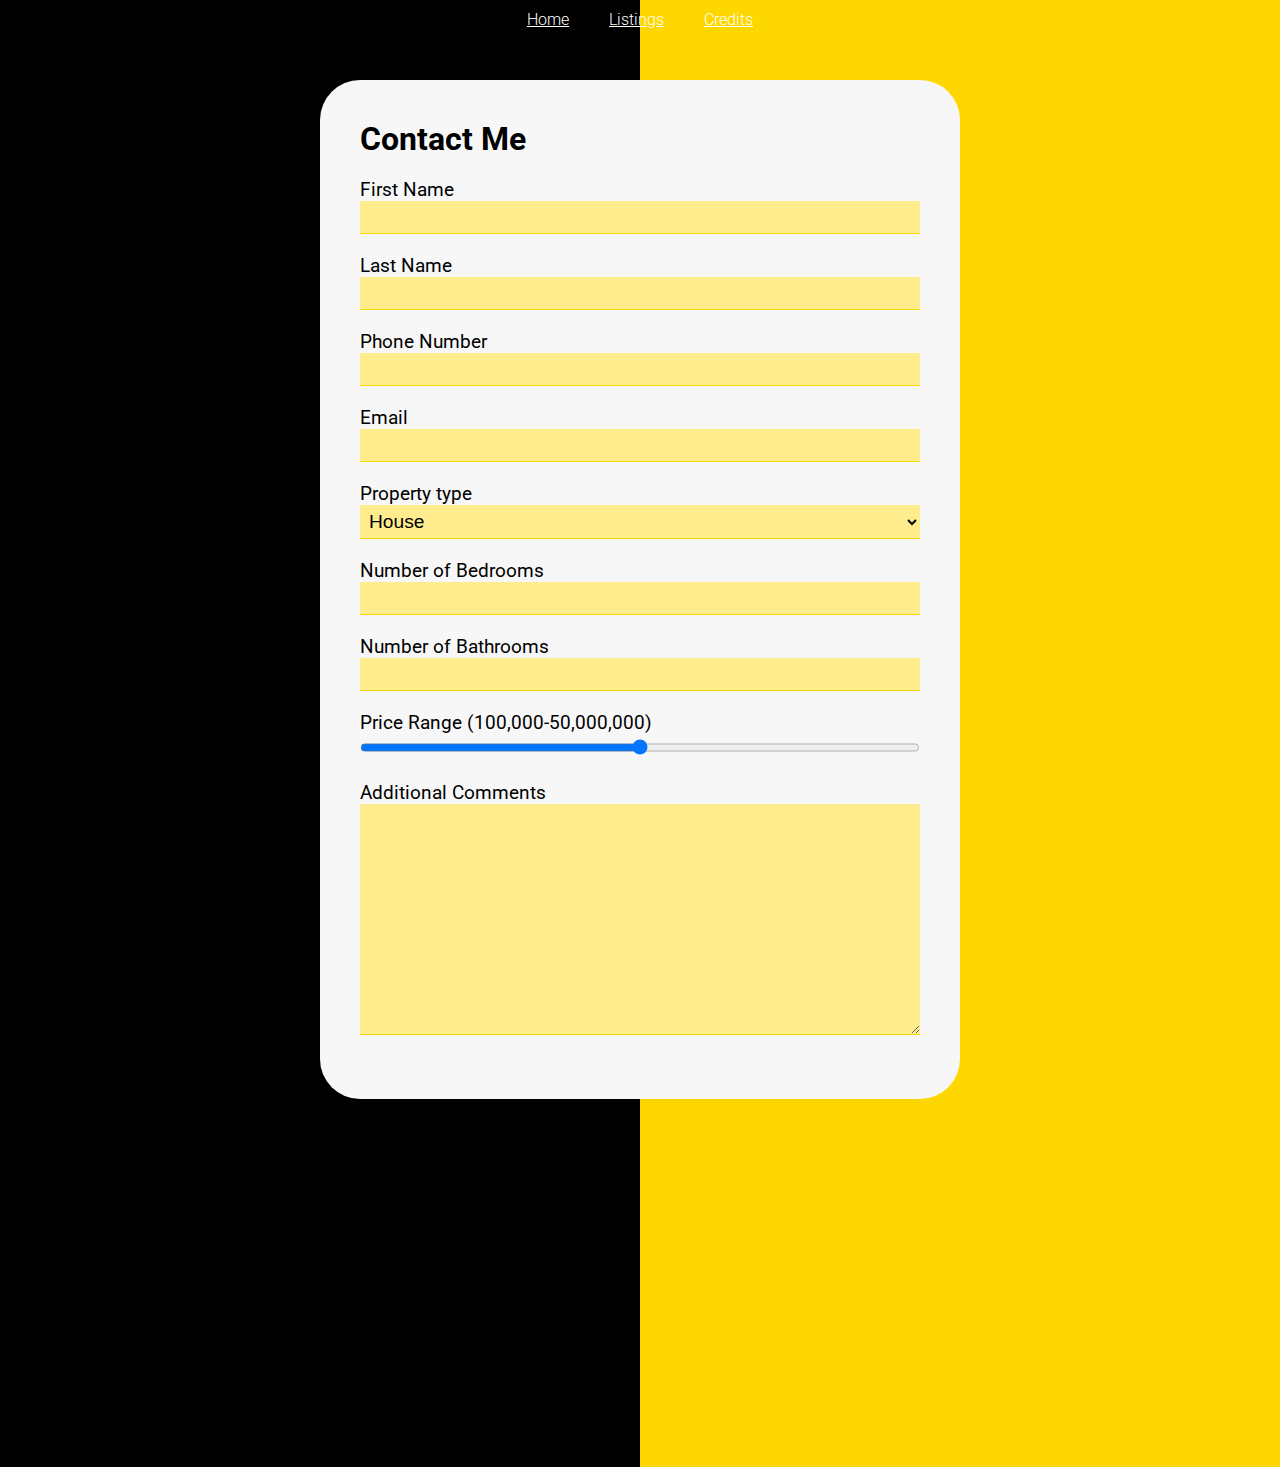
<file: contact.html>
<!DOCTYPE html>
<html lang="en">
  <head>
    <title>Contact | John Dolier</title>
    <meta charset="UTF-8" />
    <meta name="viewport" content="width=device-width, initial-scale=1" />
    <link
      href="https://fonts.googleapis.com/css2?family=Roboto:ital,wght@0,100;0,300;0,400;0,500;0,700;0,900;1,100;1,300;1,400;1,500;1,700;1,900&display=swap"
      rel="stylesheet"
    />
    <link rel="stylesheet" href="./global.css" />
    <link rel="stylesheet" href="./contact.css" />
  </head>
  <body>
    <nav>
      <a href="index.html">Home</a>
      <a href="listings.html">Listings</a>
      <a href="credits.html">Credits</a>
    </nav>
    <div class="sleeve"></div>
    <form>
      <h1>Contact Me</h1>
      <label for="firstname">First Name</label>
      <input type="text" name="firstname" value="" placeholder="First Name" />
      <label for="lastname">Last Name</label>
      <input type="text" name="lastname" value="" placeholder="Last Name" />
      <label for="phone">Phone Number</label>
      <input type="tel" name="phone" value="" placeholder="Phone Number" />
      <label for="email">Email</label>
      <input type="email" name="email" value="" placeholder="Email" />
      <label for="type">Property type</label>
      <select>
        <option value="house">House</option>
        <option value="condominium">Condominium</option>
      </select>
      <label for="bedrooms">Number of Bedrooms</label>
      <input
        type="number"
        name="bedrooms"
        value=""
        placeholder="Number of Bedrooms"
      />
      <label for="bathrooms">Number of Bathrooms</label>
      <input
        type="number"
        name="bathrooms"
        value=""
        placeholder="Number of Bathrooms"
      />
      <label for="price">Price Range (100,000-50,000,000)</label>
      <input type="range" name="price" min="100000" max="50000000" value="" />
      <label for="comments">Additional Comments</label>
      <textarea rows="10" cols="75" name="comments"></textarea>
    </form>
  </body>
</html>
</file>
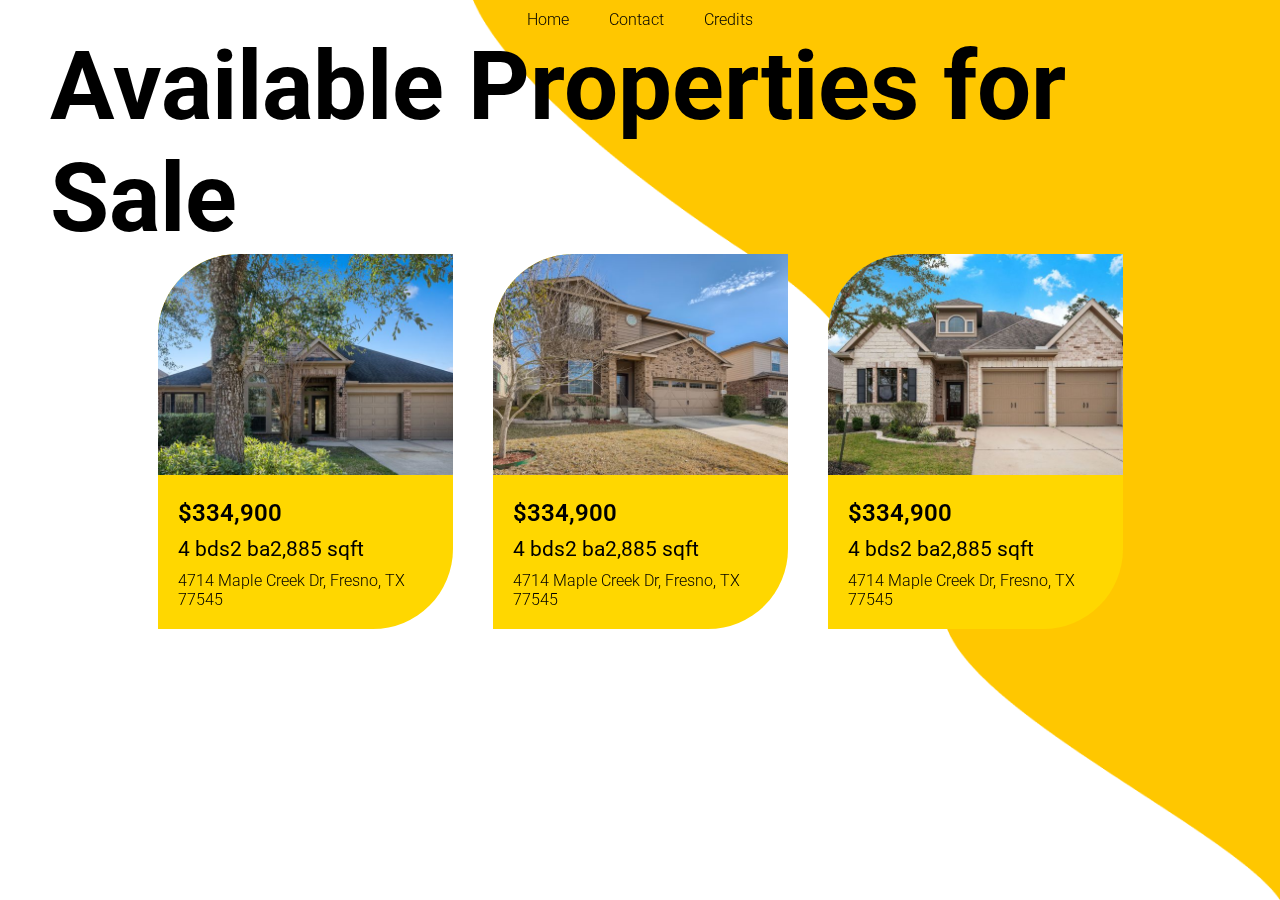
<file: listings.html>
<!DOCTYPE html>
<html lang="en">
  <head>
    <title>Listings | John Dolier</title>
    <meta charset="UTF-8" />
    <meta name="viewport" content="width=device-width, initial-scale=1" />
    <link
      href="https://fonts.googleapis.com/css2?family=Roboto:ital,wght@0,100;0,300;0,400;0,500;0,700;0,900;1,100;1,300;1,400;1,500;1,700;1,900&display=swap"
      rel="stylesheet"
    />
    <link rel="stylesheet" href="./global.css" />
    <link rel="stylesheet" href="./listings.css" />
  </head>
  <body>
    <nav>
      <a href="index.html">Home</a>
      <a href="contact.html">Contact</a>
      <a href="credits.html">Credits</a>
    </nav>

    <img src="images/wave.png" id="wave" />
    <h1>Available Properties for Sale</h1>
    <div class="listings">
      <a href="firstlisting.html" class="listing">
        <img src="images/listing1.jpg" alt="" />
        <div class="listing_body">
          <p class="price">$334,900</p>
          <p class="features">4 bds2 ba2,885 sqft</p>
          <p class="location">4714 Maple Creek Dr, Fresno, TX 77545</p>
        </div>
      </a>
      <a href="secondlisting.html" class="listing">
        <img src="images/listing2.jpg" alt="" />
        <div class="listing_body">
          <p class="price">$334,900</p>
          <p class="features">4 bds2 ba2,885 sqft</p>
          <p class="location">4714 Maple Creek Dr, Fresno, TX 77545</p>
        </div>
      </a>
      <a href="thirdlisting.html" class="listing">
        <img src="images/listing3.jpg" alt="" />
        <div class="listing_body">
          <p class="price">$334,900</p>
          <p class="features">4 bds2 ba2,885 sqft</p>
          <p class="location">4714 Maple Creek Dr, Fresno, TX 77545</p>
        </div>
      </a>
    </div>
  </body>
</html>
</file>
<file: global.css>
:root {
  --primary-color: #ffd700;
  --primary-light: #ffed8d;
  --secondary-color: #f7f7f7;
  --base-color: black;
  font-family: "Roboto", sans-serif;
}
* {
  margin: 0px;
  padding: 0px;
  box-sizing: border-box;
  transition: 0.2s ease-in-out;
}
body {
  width: 100vw;
  overflow-x: hidden;
}

button {
  cursor: pointer;
}
button:hover {
  filter: saturate(0.7);
  border-radius: 15px;
}

nav {
  position: absolute;
  top: 0px;
  left: 0px;
  z-index: 3;
  width: 100vw;
  display: flex;
  align-items: center;
  justify-content: center;
  padding: 10px 20px;
  gap: 40px;
}
nav a {
  color: white;
  font-weight: 300;
}
nav a:hover {
  font-weight: 500;
  margin: 0px 10px;
}
</file>
<file: contact.css>
body {
  width: 100vw;
  background: var(--primary-color);
  position: relative;
}

.sleeve {
  width: 50vw;
  background: black;
  height: 163vh;
}
h1 {
  margin-bottom: 20px;
}
form {
  position: absolute;
  top: 80px;
  background: var(--secondary-color);
  border-radius: 40px;
  padding: 40px;
  width: 50vw;
  left: 50%;
  transform: translateX(-50%);
  z-index: 3;
}

input,
select,
textarea {
  width: 100%;
  padding: 5px;
  background: none;
  border: none;
  outline: none;
  font-size: 1.2rem;
  font-weight: 300;
  margin-bottom: 20px;
  background: var(--primary-light);
  border-bottom: 1px solid var(--primary-color);
}
label {
  font-size: 1.2rem;
  display: block;
}
input::placeholder {
  opacity: 0;
}
</file>
<file: listings.css>
#wave {
  position: fixed;
  right: 0px;
  top: 0px;
  height: 100vh;
  z-index: -1;
}
body {
  padding: 50px;
  padding-top: 30px;
}
a {
  text-decoration: none;
  color: black !important;
}
h1 {
  font-size: 6rem;
  width: 90%;
}

.listings {
  display: flex;
  align-items: center;
  justify-content: center;
  gap: 40px;
}

.listing {
  border-radius: 80px 0px 80px 0px;
  overflow: hidden;
  width: 25%;
  background: var(--primary-color);
  cursor: pointer;
}
.listing img {
  width: 100%;
}
.listing_body {
  padding: 20px;
}
.price {
  font-size: 1.5rem;
  font-weight: 600;
  margin-bottom: 10px;
}
.features {
  font-weight: 400;
  font-size: 1.3rem;
  margin-bottom: 10px;
}
.location {
  font-weight: 300;
  font-size: 1rem;
}
</file>
